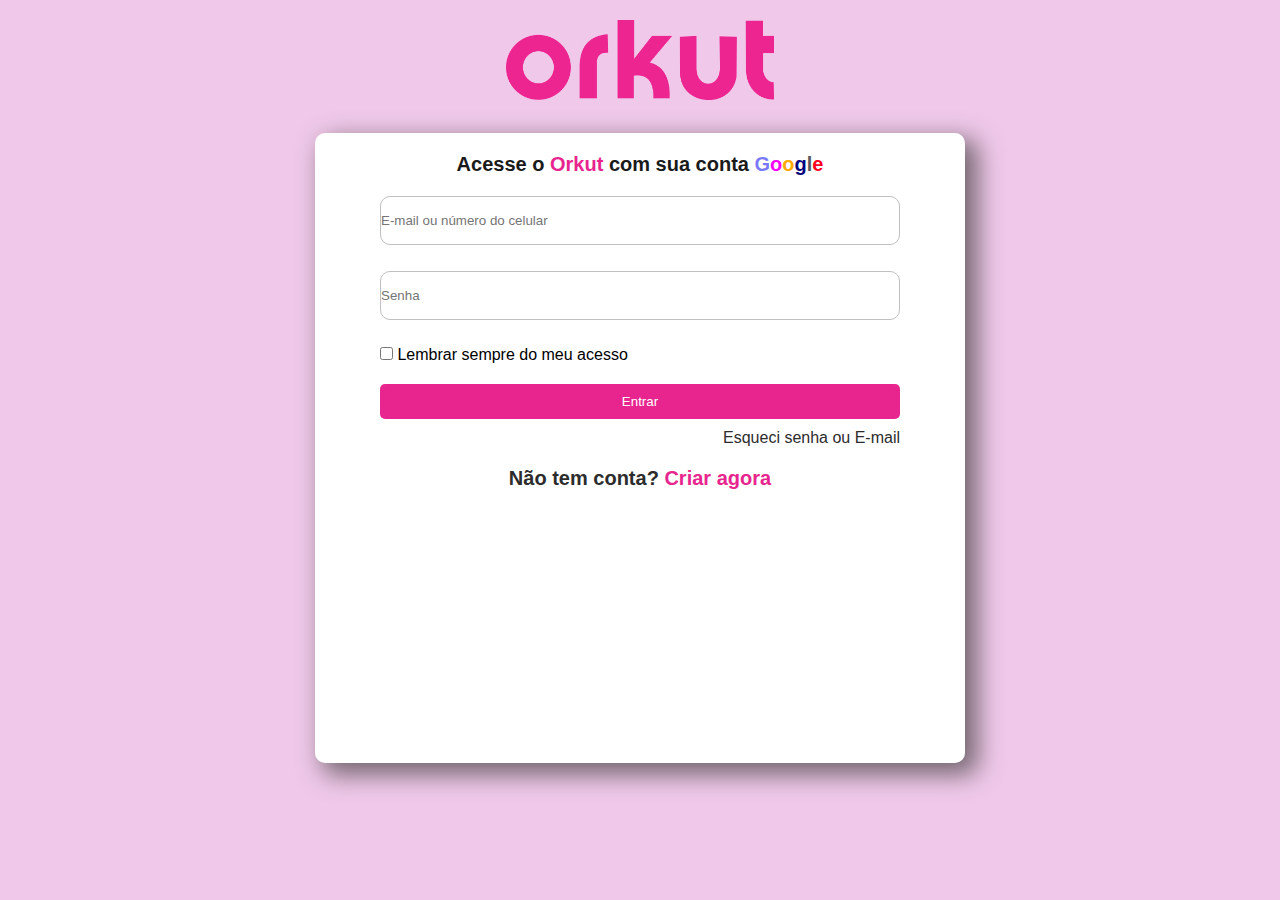
<file: index.html>
<!DOCTYPE html>
<html lang="en">
<head>
    <meta charset="UTF-8">
    <meta http-equiv="X-UA-Compatible" content="IE=edge">
    <meta name="viewport" content="width=device-width, initial-scale=1.0">
    <link rel="stylesheet" href="styles/reset.css">
    <link rel="stylesheet" href="styles/Login/login.css">
    <link rel="stylesheet" href="styles/Login/login-responsive.css">
    <link rel="stylesheet" href="styles/global.css">
    <title>ORKUT</title>
</head>
<body>
    <div class="logo">
        <img src="imgs/orkut-logo.png"  alt="Orkut Logo" />
    </div>

    <div class="container">
        <div class="fields">
            <div class="fields__title">
                <p id="field__title">Acesse o <span class="orkut-font-color">Orkut</span> com sua conta 
                    <span style="color:rgba(18,18,242,0.589)">G</span><span style="color:rgb(247,0,255)">o</span><span style="color:rgb(255,170,0)">o</span><span style="color:rgb(4,4,126)">g</span><span style="color:rgb(89,89,96)">l</span><span style="color:rgb(255,0,30)">e</span>
                </p>
            </div>
            <div class="fields__textbox">
                <input type="email" id="fiel__email" placeholder="E-mail ou número do celular">
                <input type="password" name="" id="field__password" placeholder="Senha">
            </div>
            <div class="fields__remember">
                <input type="checkbox" id="field__remember">
                <label for="field__remember">Lembrar sempre do meu acesso</label>
            </div>
            <div class="fields___button">
                <button id="btnlogin" class="orkut-button-bg">Entrar</button>
            </div>
            <div class="fields__recovery">
                <a href="#">Esqueci senha ou E-mail</a>
            </div>
            <div class="fields__create">
                <a href="#">Não tem conta? <span class="orkut-font-color">Criar agora</span></a>
            </div>
        </div>
    </div>
</body>
</html>
</file>
<file: styles/Login/login.css>
.container{
    width:80%;
    max-width: 650px;
    height:70vh;
    background-color: #ffffff;
    border-radius: 10px;
    margin:auto;
    margin-top: 5%;
    box-shadow: 10px 9px 24px 3px rgba(64,61,61,0.69);
    -webkit-box-shadow:10px 9px 24px 3px rgba(64,61,61,0.69);
    -moz-box-shadow:10px 9px 24px 3px rgba(64,61,61,0.69);
}

.fields{
    margin:5% 10%;
}

.fields__title{
display:flex;
justify-content: center;
}

#field__title{
    font-size: 15px;
    font-weight: 800;
    color:rgb(26,26,26);
    margin-top: 20px;
    margin-bottom: 5%;
}

.fields__textbox{
    display: flex;
    flex-direction: column;
    justify-content: space-around;
    height:100px;
}

.fields__textbox > input{
    height:40px;
    border:solid 1px silver;
    border-radius: 10px;
    margin-bottom: 5%;
}

.fields__remember{
    margin-bottom: 20px;
}

#btnlogin{
    width:100%;
    border:none;
    color: #ffffff;
    padding:10px;
    margin-bottom: 10px;
    border-radius: 5px;
}

.fields__recovery > a, .fields__create>a{
text-decoration: none;
color:rgb(44,44,44);
}

.fields__recovery{
    display: flex;
    justify-content: flex-end;
    margin-bottom: 20%; 
}

.fields__create{
    font-size: 20px;
    display: flex;
    justify-content: center;
    font-weight: bold;
}

.logo{
display: flex;
justify-content: center;
margin-top: 20px;
}

.logo >img{
 height:80px;
}
</file>
<file: styles/Login/login-responsive.css>
@media screen and (min-width:650px){
.container{
    margin-top: 10px;
}
#field__title{
    font-size: 20px;
    margin-bottom: 20px;
}
.fields__textbox{
    height: 150px;
}
.fields__textbox >input{
    height:60px;
}
.fields__recovery{
    margin-bottom: 20px;
}
}
</file>
<file: styles/global.css>
:root{
    background-color: #f0c9ea;
    font-family: 'Segoe UI',Arial, Helvetica, sans-serif;
}

.orkut-font-color{
    color:#e8258e;
}

.orkut-button-bg{
    background-color: #e8258e;
    cursor:pointer;

}

.orkut-font-default{
    color:rgb(28,28,28);
}

.orkut-link{
    text-decoration: none;
    font-weight: 500;
}
</file>
